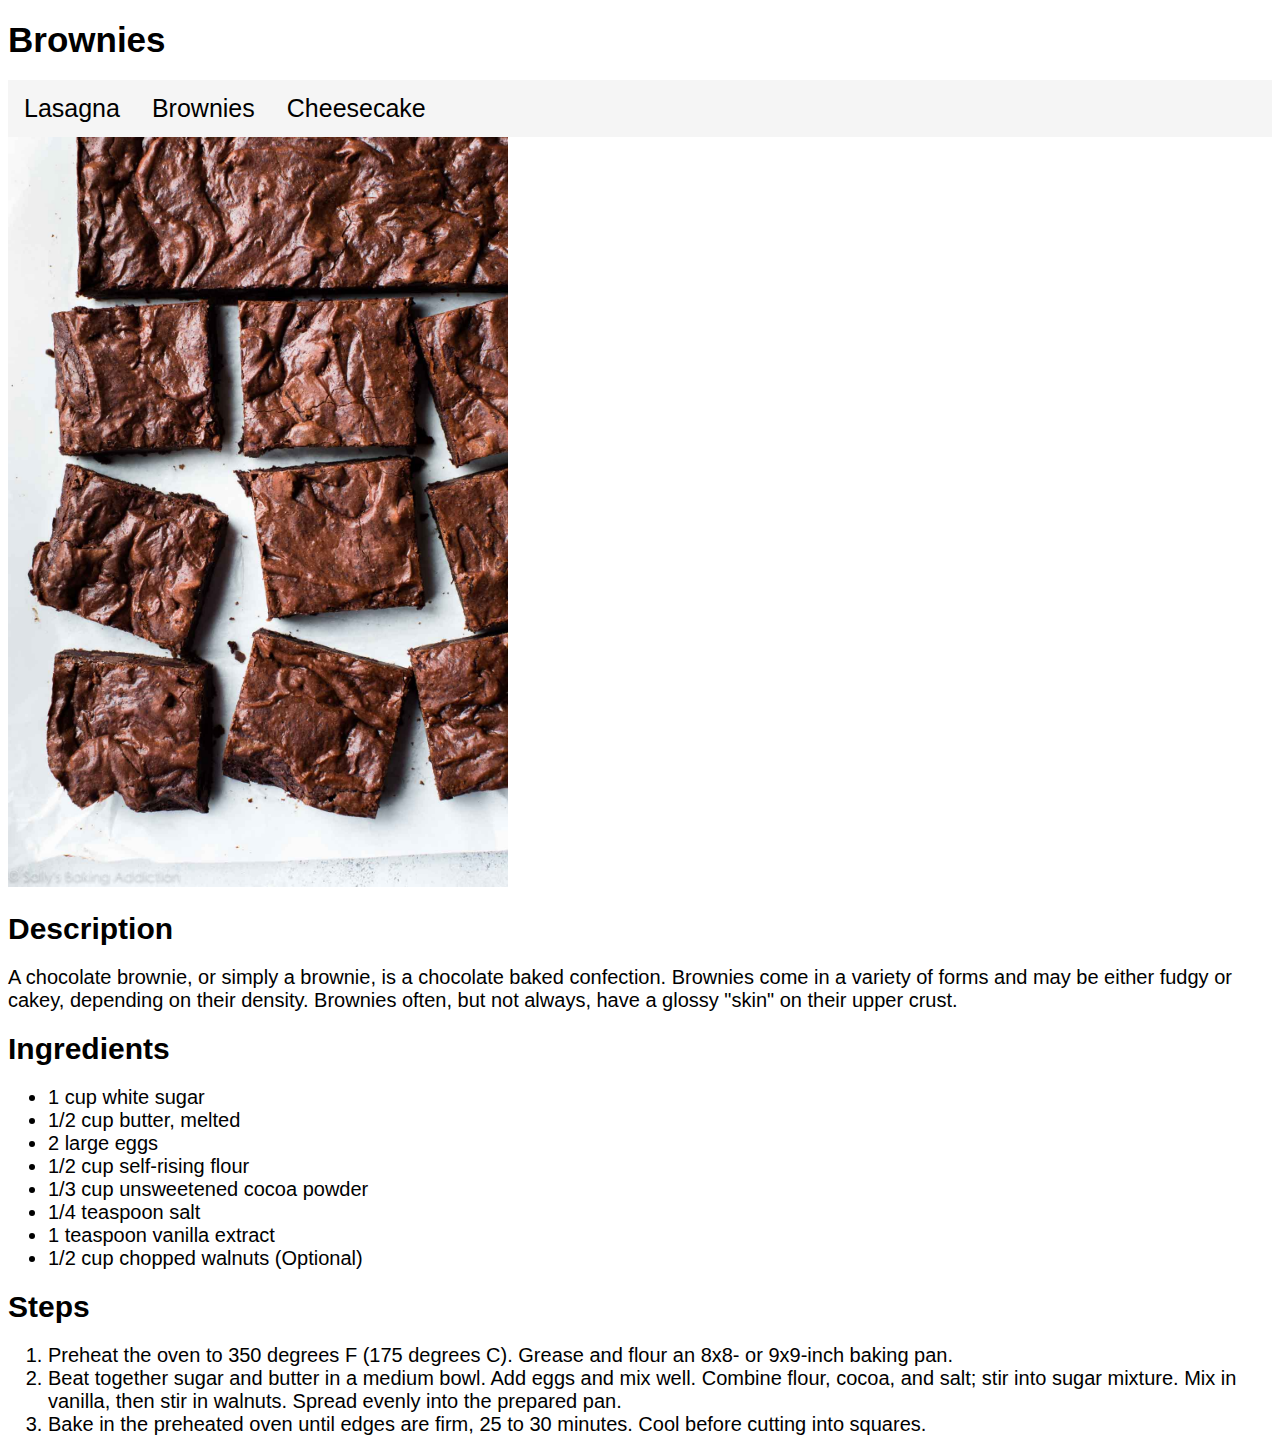
<file: recipes/brownies.html>
<!DOCTYPE html>
<html lang="en">

<head>
  <meta charset="UTF-8">
  <link rel="stylesheet" href="../css/styles.css">
  <title>Brownies</title>
</head>

<body>
  <h1 class="nav-header">Brownies</h1>

  <ul class="nav">
    <li class="menu-item"><a href="../recipes/lasagna.html">Lasagna</a></li>
    <li class="menu-item"><a href="../recipes/brownies.html">Brownies</a></li>
    <li class="menu-item"><a href="../recipes/cheesecake.html">Cheesecake</a></li>
  </ul>

  <img src="../img/brownies.jpg" alt="brownies">

  <h2 class="header">Description</h2>
  <p>A chocolate brownie, or simply a brownie, is a chocolate baked confection. Brownies come in a
    variety of forms and
    may be either fudgy or cakey, depending on their density. Brownies often, but not always, have a glossy "skin" on
    their upper crust.</p>

  <h2 class="header">Ingredients</h2>
  <ul>
    <li>1 cup white sugar</li>
    <li>1/2 cup butter, melted</li>
    <li>2 large eggs</li>
    <li>1/2 cup self-rising flour</li>
    <li>1/3 cup unsweetened cocoa powder</li>
    <li>1/4 teaspoon salt</li>
    <li>1 teaspoon vanilla extract</li>
    <li>1/2 cup chopped walnuts (Optional)</li>
  </ul>

  <h2 class="header">Steps</h2>
  <ol>
    <li>Preheat the oven to 350 degrees F (175 degrees C). Grease and flour an 8x8- or 9x9-inch baking pan.</li>
    <li>Beat together sugar and butter in a medium bowl. Add eggs and mix well. Combine flour, cocoa, and salt; stir
      into sugar mixture. Mix in vanilla, then stir in walnuts. Spread evenly into the prepared pan.</li>
    <li>Bake in the preheated oven until edges are firm, 25 to 30 minutes. Cool before cutting into squares.</li>
  </ol>

</body>

</html>
</file>
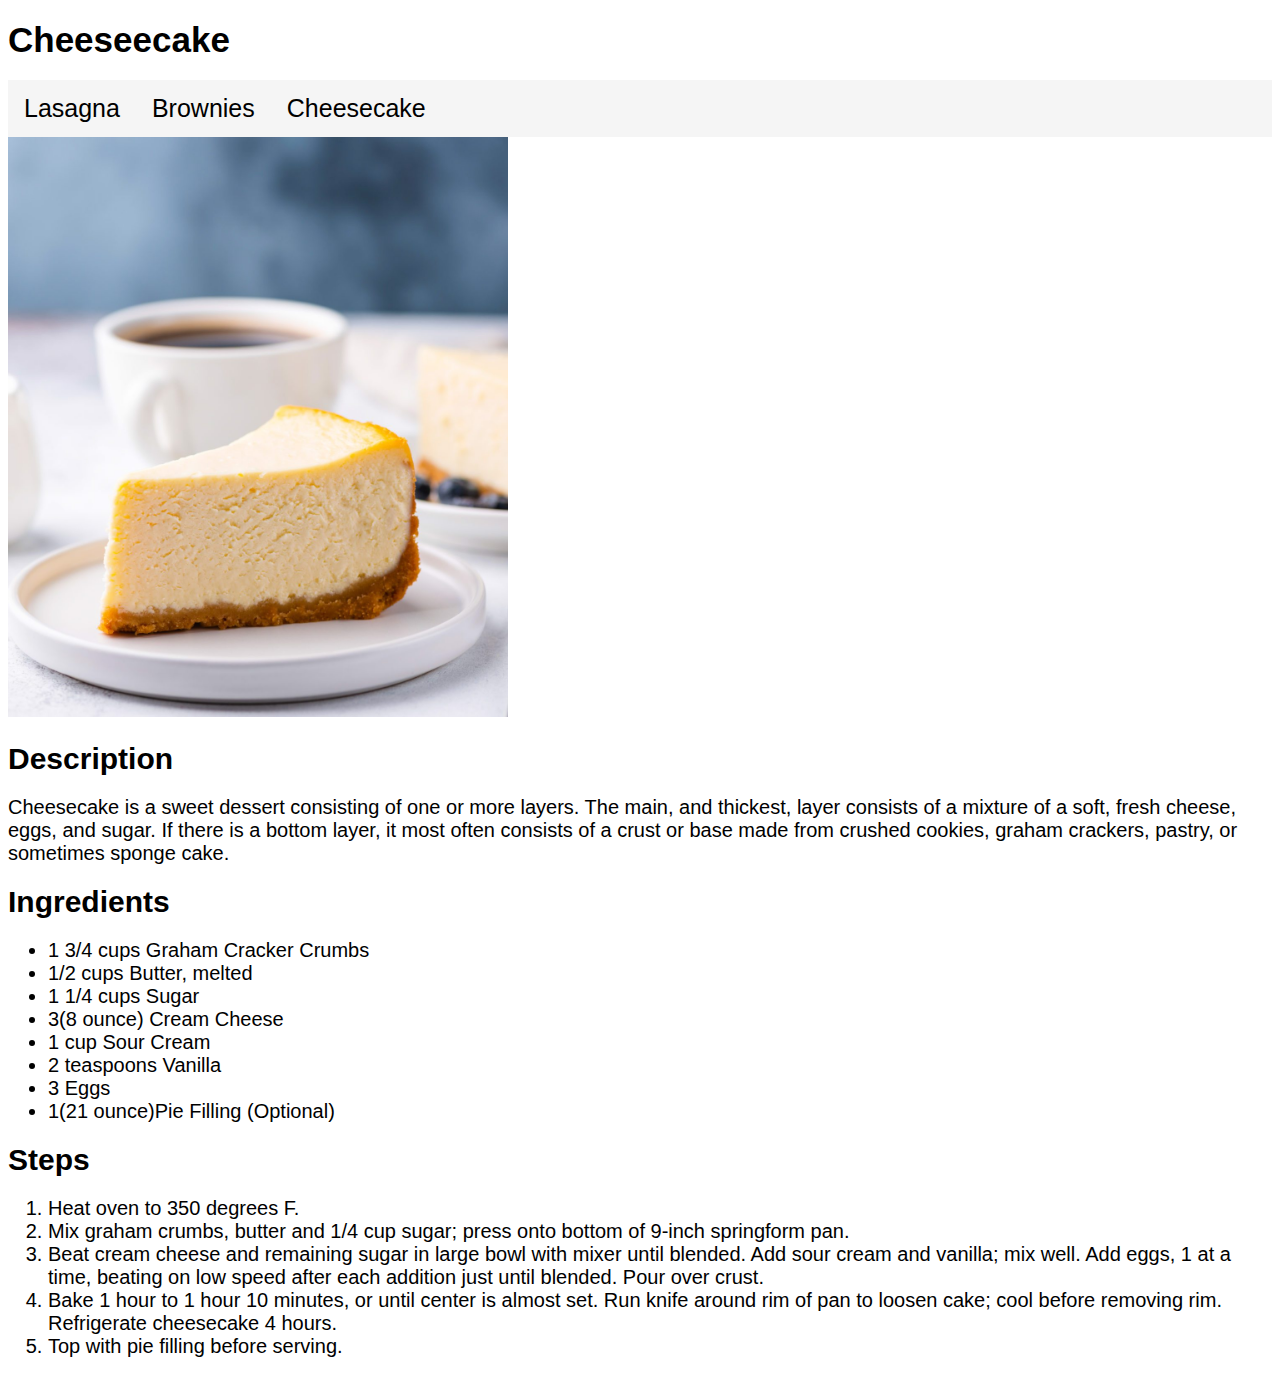
<file: recipes/cheesecake.html>
<!DOCTYPE html>
<html lang="en">

<head>
  <meta charset="UTF-8">
  <link rel="stylesheet" href="../css/styles.css">
  <title>cheesecake</title>
</head>

<body>
  <h1 class="nav-header">Cheeseecake</h1>

  <ul class="nav">
    <li class="menu-item"><a href="../recipes/lasagna.html">Lasagna</a></li>
    <li class="menu-item"><a href="../recipes/brownies.html">Brownies</a></li>
    <li class="menu-item"><a href="../recipes/cheesecake.html">Cheesecake</a></li>
  </ul>

  <img src="../img/cheesecake.jpg" alt="cheesecake">

  <h2 class="header">Description</h2>
  <p>Cheesecake is a sweet dessert consisting of one or more layers. The main, and thickest, layer
    consists of a mixture
    of a soft, fresh cheese, eggs, and sugar. If there is a bottom layer, it most often consists of a crust or base made
    from crushed cookies, graham crackers, pastry, or sometimes sponge cake.</p>

  <h2 class="header">Ingredients</h2>
  <ul>
    <li>1 3/4 cups Graham Cracker Crumbs</li>
    <li>1/2 cups Butter, melted</li>
    <li>1 1/4 cups Sugar</li>
    <li>3(8 ounce) Cream Cheese</li>
    <li>1 cup Sour Cream</li>
    <li>2 teaspoons Vanilla</li>
    <li>3 Eggs</li>
    <li>1(21 ounce)Pie Filling (Optional)</li>
  </ul>

  <h2 class="header">Steps</h2>
  <ol>
    <li>Heat oven to 350 degrees F.</li>
    <li>Mix graham crumbs, butter and 1/4 cup sugar; press onto bottom of 9-inch springform pan.</li>
    <li>Beat cream cheese and remaining sugar in large bowl with mixer until blended. Add sour cream and vanilla; mix
      well. Add eggs, 1 at a time, beating on low speed after each addition just until blended. Pour over crust.</li>
    <li>Bake 1 hour to 1 hour 10 minutes, or until center is almost set. Run knife around rim of pan to loosen cake;
      cool before removing rim. Refrigerate cheesecake 4 hours.</li>
    <li>Top with pie filling before serving.</li>
  </ol>

</body>

</html>
</file>
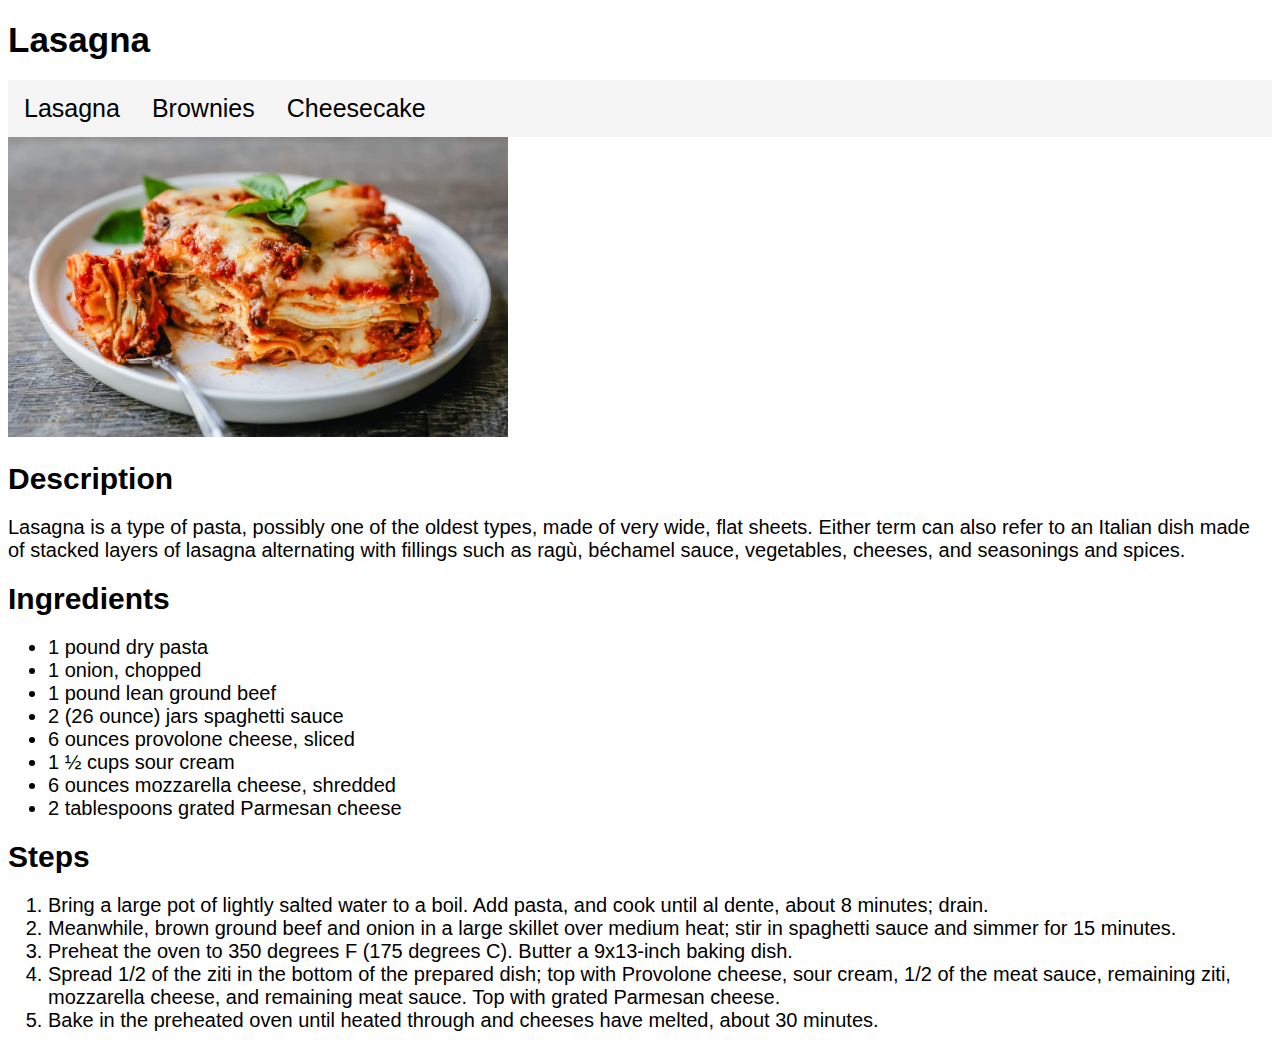
<file: recipes/lasagna.html>
<!doctype html>
<html lang="en">

<head>
  <meta charset="UTF-8">
  <link rel="stylesheet" href="../css/styles.css">
  <title>Lasagna</title>
</head>

<body>
  <h1 class="nav-header">Lasagna</h1>

  <ul class="nav">
    <li class="menu-item"><a href="../recipes/lasagna.html">Lasagna</a></li>
    <li class="menu-item"><a href="../recipes/brownies.html">Brownies</a></li>
    <li class="menu-item"><a href="../recipes/cheesecake.html">Cheesecake</a></li>
  </ul>

  <img src="../img/lasagna.jpg" alt="lasagna">

  <h2 class="header">Description</h2>
  <p>Lasagna is a type of pasta, possibly one of the oldest types, made of very wide, flat sheets.
    Either term can also
    refer to an Italian dish made of stacked layers of lasagna alternating with fillings such as ragù, béchamel sauce,
    vegetables, cheeses, and seasonings and spices.</p>

  <h2 class="header">Ingredients</h2>
  <ul>
    <li>1 pound dry pasta</li>
    <li>1 onion, chopped</li>
    <li>1 pound lean ground beef</li>
    <li>2 (26 ounce) jars spaghetti sauce</li>
    <li>6 ounces provolone cheese, sliced</li>
    <li>1 ½ cups sour cream</li>
    <li>6 ounces mozzarella cheese, shredded</li>
    <li>2 tablespoons grated Parmesan cheese</li>
  </ul>

  <h2 class="header">Steps</h2>
  <ol>
    <li>Bring a large pot of lightly salted water to a boil. Add pasta, and cook until al dente, about 8 minutes; drain.
    </li>
    <li>Meanwhile, brown ground beef and onion in a large skillet over medium heat; stir in spaghetti sauce and simmer
      for 15 minutes.</li>
    <li>Preheat the oven to 350 degrees F (175 degrees C). Butter a 9x13-inch baking dish.</li>
    <li>Spread 1/2 of the ziti in the bottom of the prepared dish; top with Provolone cheese, sour cream, 1/2 of the
      meat sauce, remaining ziti, mozzarella cheese, and remaining meat sauce. Top with grated Parmesan cheese.</li>
    <li>Bake in the preheated oven until heated through and cheeses have melted, about 30 minutes.</li>

  </ol>

</body>

</html>
</file>
<file: css/styles.css>
body {
  font-family: Helvetica, "Times New Roman", sans-serif;
  font-size: 20px;
}

/*Nav bar*/
.nav-header {
  font-size: 35px;
  font-weight: bold;
  margin: 20px 0;
}

.nav {
  list-style-type: none;
  padding: 0px;
  margin: 0;
  overflow: hidden;
  background-color: whitesmoke;
  font-size: 25px;
}

.menu-item {
  float: left;
}

.menu-item a {
  display: block;
  color: black;
  text-align: center;
  padding: 14px 16px;
  text-decoration: none;
}

/*Recipe picture*/
img {
  height: auto;
  width: 500px;
}

/*heading*/
.header {
  font-size: 30px;
  font-weight: bold;
  margin: 20px 0;
}
</file>
